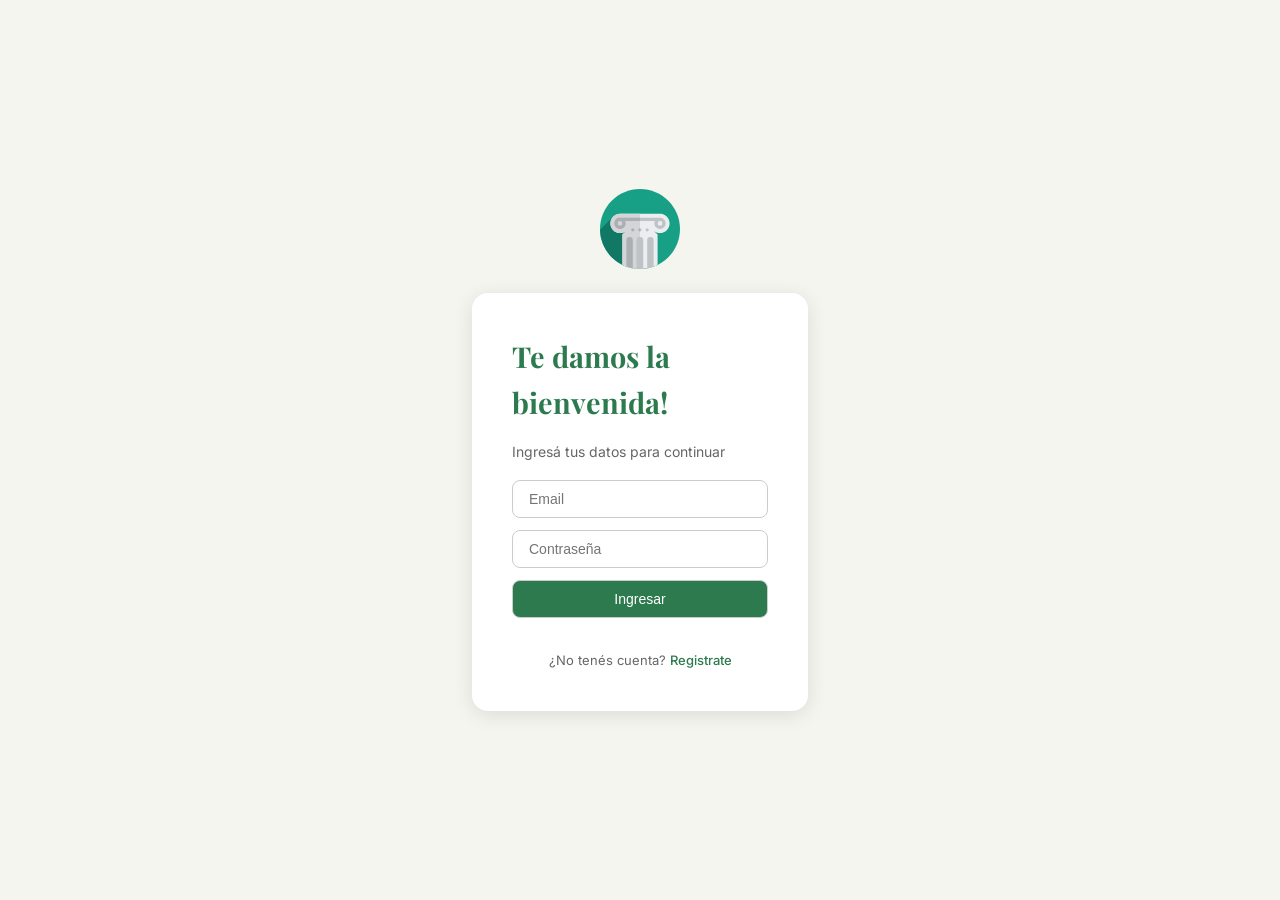
<file: login.html>
<!DOCTYPE html>
<html lang="en">
<head>
    <meta charset="UTF-8">
    <meta name="viewport" content="width=device-width, initial-scale=1.0">
    <link rel="stylesheet" href="styles.css">
    <link href="https://fonts.googleapis.com/css2?family=Playfair+Display:wght@400;700&family=Inter:wght@300;400;500&display=swap" rel="stylesheet">
    <title>Login - ArteInTheWorld</title>
</head>
<body id="body-login">
    <div id="login-wrapper">
        <img src="assets/art-svgrepo-com.svg" alt="ArteInTheWorld logo" id="logo-login">
        
        <div class="login-container">
            <h2 class="login-title">Te damos la bienvenida!</h2>
            <p class="login-subtitle">Ingresá tus datos para continuar</p>
            
            <form id="form-login">
                <input type="email" placeholder="Email" id="login-email">
                <input type="password" placeholder="Contraseña" id="login-password">
                <input type="submit" id="login-submit" value="Ingresar">
            </form>

            <div id="login-error"></div>

            <p class="login-register">¿No tenés cuenta? 
                <span id="ir-a-register">Registrate</span>
            </p>
        </div>
    </div>
    <script type="module" src="login.js"></script>
</body>
</html>
</file>
<file: styles.css>
* {
    margin: 0;
    padding: 0;
    box-sizing: border-box;
}

:root {
    --color-fondo: #F5F5F0;
    --color-texto: #1A1A1A;
    --color-acento: #2D7A4F;
    --color-acento-claro: #4b9467;
    --fuente-titulo: 'Playfair Display', serif;
    --fuente-cuerpo: 'Inter', sans-serif;
}

body {
    font-family: var(--fuente-cuerpo);
    font-size: 16px;
    line-height: 1.6;
    color: var(--color-texto);
    background-color: var(--color-fondo);
}

#container {
    max-width: 1200px;
    margin: 0 auto;
}

/* NAVBAR */
#navbar {
    display: flex;
    align-items: center;
    justify-content: space-between;
    background-color: var(--color-acento);
    padding: 12px 24px;
    position: sticky;
    top: 0;
    z-index: 100;
    border-radius: 1rem;
}

#logo {
    width: 60px;
    height: auto;
}

.nav-links {
    display: flex;
    list-style: none;
    gap: 1.5rem;
    color: white;
    font-weight: 500;
    cursor: pointer;
}

.nav-links li:hover {
    color: var(--color-acento-claro);
    transition: color 0.3s ease;
}

#input-search {
    padding: 8px 36px 8px 16px;
    border-radius: 2rem;
    border: none;
    font-size: 14px;
    outline: none;
    width: 200px;
}

.search-container {
    position: relative;
    display: flex;
    align-items: center;
}

.search-container svg {
    position: absolute;
    right: 10px;
    pointer-events: none;
}



.buttons-generales {
    background-color: transparent;
    border: 2px solid white;
    color: white;
    border-radius: 1rem;
    padding: 8px 16px;
    cursor: pointer;
    font-size: 14px;
    transition: all 0.3s ease;
}

.buttons-generales:hover {
    background-color: white;
    color: var(--color-acento);
}

/* MAIN */
main {
    padding: 2rem 1rem;
    display: grid;
    grid-template-columns: 2fr 1fr;
    gap: 2rem;
}

.section-about {
    grid-column: 1;
}

.section-about h3 {
    font-family: var(--fuente-titulo);
    font-size: 1.4rem;
    margin-bottom: 0.5rem;
    margin-top: 1.5rem;
    color: var(--color-acento);
}

.section-about p {
    color: #444;
    line-height: 1.8;
}

aside {
    grid-column: 2;
    grid-row: 1 / 3;
}

aside img {
    width: 100%;
    border-radius: 8px;
}

.section-team {
    grid-column: 1;
}

.section-team h3 {
    font-family: var(--fuente-titulo);
    font-size: 1.4rem;
    margin-bottom: 1rem;
    color: var(--color-acento);
}

/* FORM */
#form-register {
    display: flex;
    flex-direction: column;
    gap: 0.75rem;
    margin-top: 1rem;
    max-width: 400px;
}

#form-register input {
    padding: 10px 16px;
    border: 1px solid #ccc;
    border-radius: 0.5rem;
    font-size: 14px;
    outline: none;
}

#form-register input:focus {
    border-color: var(--color-acento);
}

#input-sumbit {
    background-color: var(--color-acento);
    color: white;
    border: none;
    cursor: pointer;
    font-size: 15px;
    transition: background-color 0.3s ease;
}

#input-sumbit:hover {
    background-color: var(--color-acento-claro);
}

/* FOOTER */
footer {
    background-color: var(--color-acento);
    color: white;
    padding: 1.5rem 2rem;
    margin-top: 2rem;
    border-radius: 1rem;
}

.ul-links {
    list-style: none;
    display: flex;
    gap: 1rem;
}

/* DARK MODE */
body.dark {
    background-color: #0F0F0F;
    color: #F5F5F0;
}
body.dark aside img{
    filter: brightness(0.85);
    border: 1px solid #333;
}
body.dark .section-about p,
body.dark .section-team p {
    color: #ccc;
}

/* HIDDEN */
.hidden {
    display: none;
}

Login
#main-login {
    display: flex;
    justify-content: center;
    align-items: center;
    min-height: 70vh;
}

.login-container {
    background-color: white;
    padding: 2.5rem;
    border-radius: 1rem;
    box-shadow: 0 4px 20px rgba(0,0,0,0.1);
    width: 100%;
    max-width: 400px;
    display: flex;
    flex-direction: column;
    gap: 1rem;
}

.login-title {
    font-family: var(--fuente-titulo);
    font-size: 1.8rem;
    color: var(--color-acento);
}

.login-subtitle {
    color: #666;
    font-size: 14px;
}

#form-login {
    display: flex;
    flex-direction: column;
    gap: 0.75rem;
}

#form-login input {
    padding: 10px 16px;
    border: 1px solid #ccc;
    border-radius: 0.5rem;
    font-size: 14px;
    outline: none;
}

#form-login input:focus {
    border-color: var(--color-acento);
}

#login-submit {
    background-color: var(--color-acento);
    color: white;
    border: none;
    cursor: pointer;
    font-size: 15px;
    transition: background-color 0.3s ease;
    padding: 10px;
    border-radius: 0.5rem;
}

#login-submit:hover {
    background-color: var(--color-acento-claro);
}

#login-error {
    color: red;
    font-size: 13px;
}

.login-register {
    font-size: 13px;
    color: #666;
    text-align: center;
}

.login-register span {
    color: var(--color-acento);
    cursor: pointer;
    font-weight: 500;
}

.login-register span:hover {
    text-decoration: underline;
}


#body-login {
    min-height: 100vh;
    display: flex;
    align-items: center;
    justify-content: center;
    background-color: var(--color-fondo);
}

#login-wrapper {
    display: flex;
    flex-direction: column;
    align-items: center;
    gap: 1.5rem;
    width: 100%;
    max-width: 400px;
    padding: 2rem;
}

#logo-login {
    width: 80px;
    height: auto;
}
</file>
